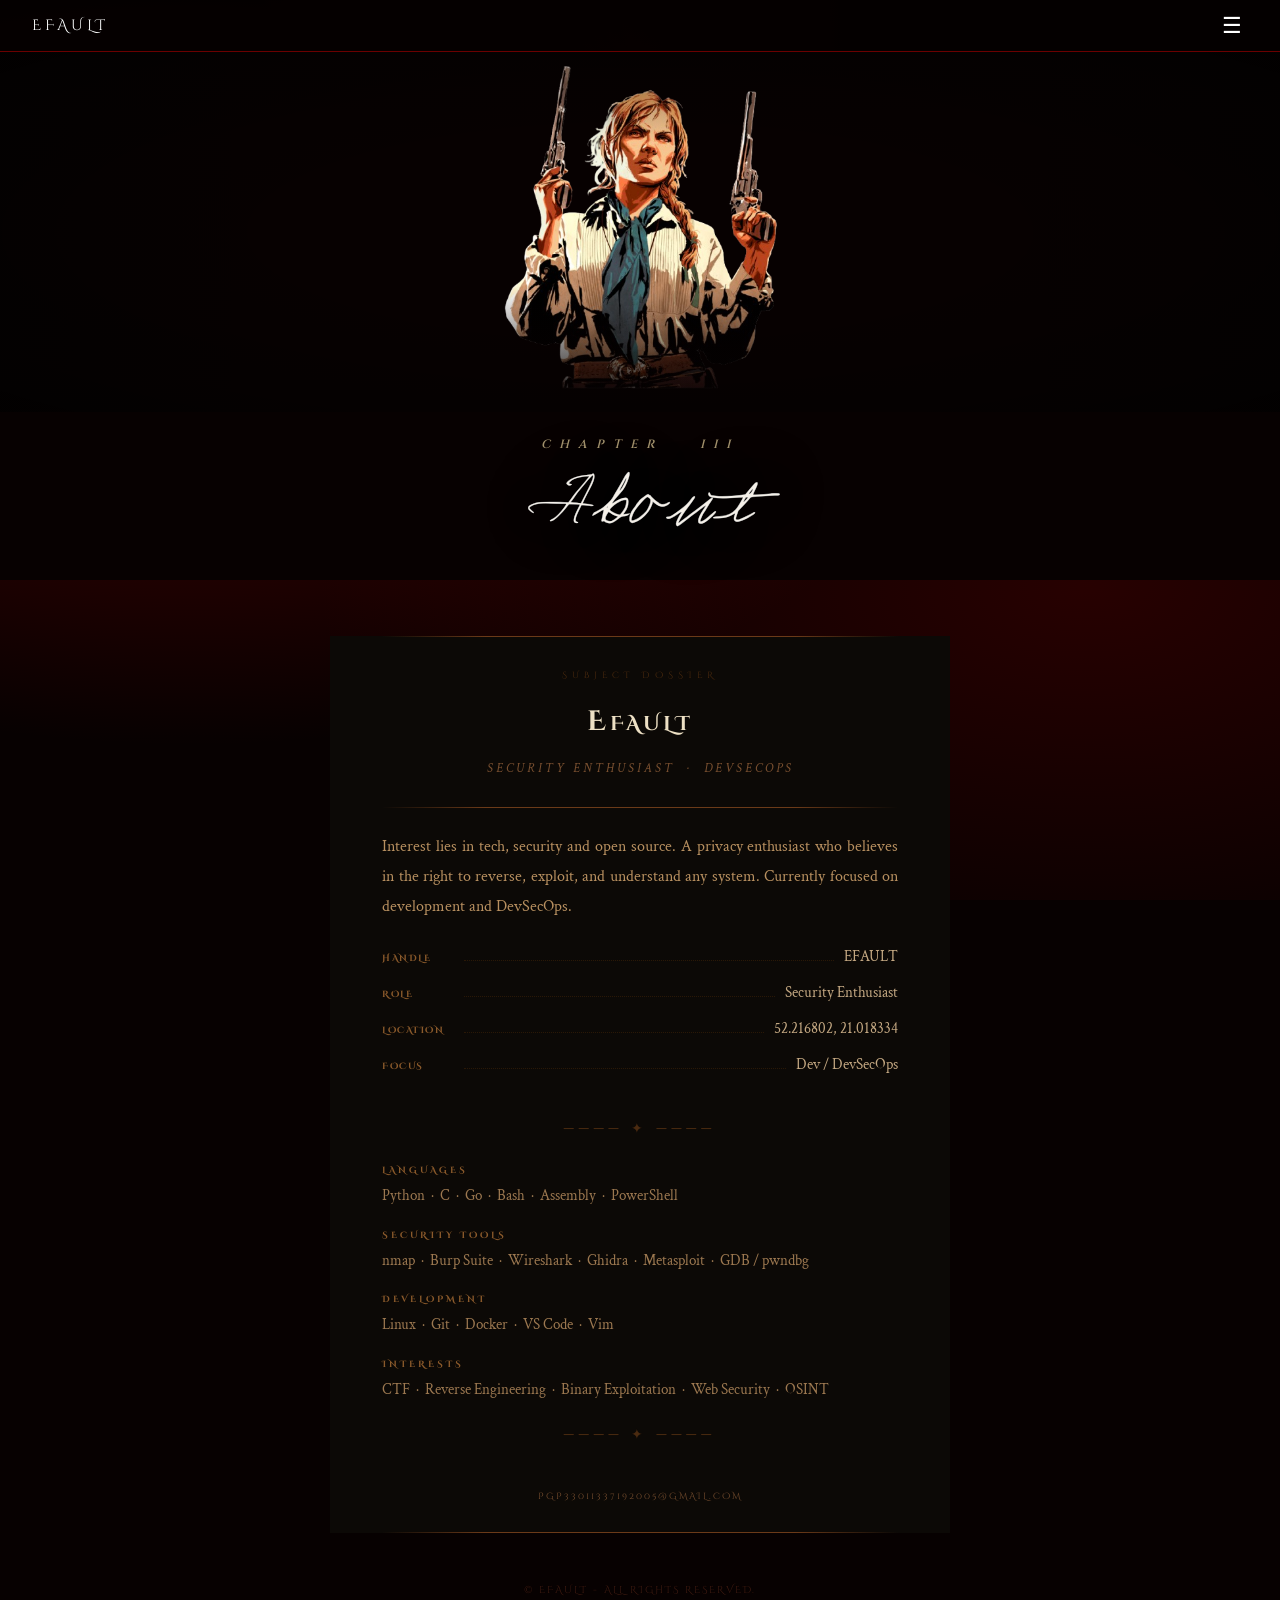
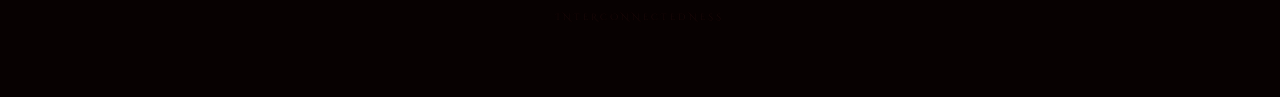
<file: about.html>
<!DOCTYPE html>
<html lang="en">
<head>
    <meta charset="UTF-8">
    <meta name="viewport" content="width=device-width, initial-scale=1.0">
    <title>EFAULT - ABOUT</title>
    <link rel="stylesheet" href="style.css">
</head>
<body>

    <nav class="navbar">
        <span class="navbar-brand">EFAULT</span>
        <button class="nav-trigger" id="navTrigger" aria-label="Open menu">&#9776;</button>
    </nav>

    <div class="rdr-menu-overlay" id="rdrMenuOverlay">
        <div class="rdr-menu-dimmer" id="rdrMenuDimmer"></div>
        <nav class="rdr-menu-panel">
            <img src="assets/arthur.jpg" class="menu-antique" alt="">
            <a href="index.html" class="rdr-menu-item">Home</a>
            <a href="blog.html"  class="rdr-menu-item">Blog</a>
            <a href="about.html" class="rdr-menu-item active">About</a>
            <button class="rdr-menu-close" id="rdrMenuClose">&#10005; &nbsp; Close</button>
        </nav>
    </div>

    <!-- Chapter Header -->
    <div class="rdr-chapter-header">
        <img src="assets/sadie.png" alt="" class="rdr-chapter-img rdr-chapter-img--natural">
        <div class="rdr-chapter-overlay rdr-chapter-overlay--light"></div>
    </div>
    <div class="rdr-chapter-info">
        <span class="rdr-chapter-num">Chapter &nbsp; III</span>
        <div class="rdr-chapter-title">About</div>
    </div>

    <div class="content">

        <div class="rdr-doc">

            <div class="rdoc-rule"></div>

            <div class="rdoc-header">
                <div class="rdoc-label">Subject Dossier</div>
                <div class="rdoc-name">Efault</div>
                <div class="rdoc-subtitle">Security Enthusiast &nbsp;·&nbsp; DevSecOps</div>
            </div>

            <div class="rdoc-rule"></div>

            <div class="rdoc-body">

                <p>Interest lies in tech, security and open source. A privacy enthusiast who believes in the right to reverse, exploit, and understand any system. Currently focused on development and DevSecOps.</p>

                <div class="rdoc-row">
                    <span class="rdoc-key">Handle</span>
                    <span class="rdoc-dots"></span>
                    <span class="rdoc-val">EFAULT</span>
                </div>
                <div class="rdoc-row">
                    <span class="rdoc-key">Role</span>
                    <span class="rdoc-dots"></span>
                    <span class="rdoc-val">Security Enthusiast</span>
                </div>
                <div class="rdoc-row">
                    <span class="rdoc-key">Location</span>
                    <span class="rdoc-dots"></span>
                    <span class="rdoc-val">52.216802, 21.018334</span>
                </div>
                <div class="rdoc-row">
                    <span class="rdoc-key">Focus</span>
                    <span class="rdoc-dots"></span>
                    <span class="rdoc-val">Dev / DevSecOps</span>
                </div>

            </div>

            <div class="rdoc-divider">──── ✦ ────</div>

            <div class="rdoc-section">
                <div class="rdoc-section-title">Languages</div>
                <div class="rdoc-inline">Python &nbsp;·&nbsp; C &nbsp;·&nbsp; Go &nbsp;·&nbsp; Bash &nbsp;·&nbsp; Assembly &nbsp;·&nbsp; PowerShell</div>
            </div>

            <div class="rdoc-section">
                <div class="rdoc-section-title">Security Tools</div>
                <div class="rdoc-inline">nmap &nbsp;·&nbsp; Burp Suite &nbsp;·&nbsp; Wireshark &nbsp;·&nbsp; Ghidra &nbsp;·&nbsp; Metasploit &nbsp;·&nbsp; GDB / pwndbg</div>
            </div>

            <div class="rdoc-section">
                <div class="rdoc-section-title">Development</div>
                <div class="rdoc-inline">Linux &nbsp;·&nbsp; Git &nbsp;·&nbsp; Docker &nbsp;·&nbsp; VS Code &nbsp;·&nbsp; Vim</div>
            </div>

            <div class="rdoc-section">
                <div class="rdoc-section-title">Interests</div>
                <div class="rdoc-inline">CTF &nbsp;·&nbsp; Reverse Engineering &nbsp;·&nbsp; Binary Exploitation &nbsp;·&nbsp; Web Security &nbsp;·&nbsp; OSINT</div>
            </div>

            <div class="rdoc-divider">──── ✦ ────</div>

            <div class="rdoc-closing">
                <a href="mailto:pgp33011337192005@gmail.com">pgp33011337192005@gmail.com</a>
            </div>

            <div class="rdoc-rule"></div>

        </div>

        <div class="site-footer">
            <p style="font-size:10px;">&copy; EFAULT - All rights reserved.</p>
            <div class="mystery-seal">INTERCONNECTEDNESS</div>
        </div>

    </div>
    <script src="menu.js"></script>
</body>
</html>
</file>
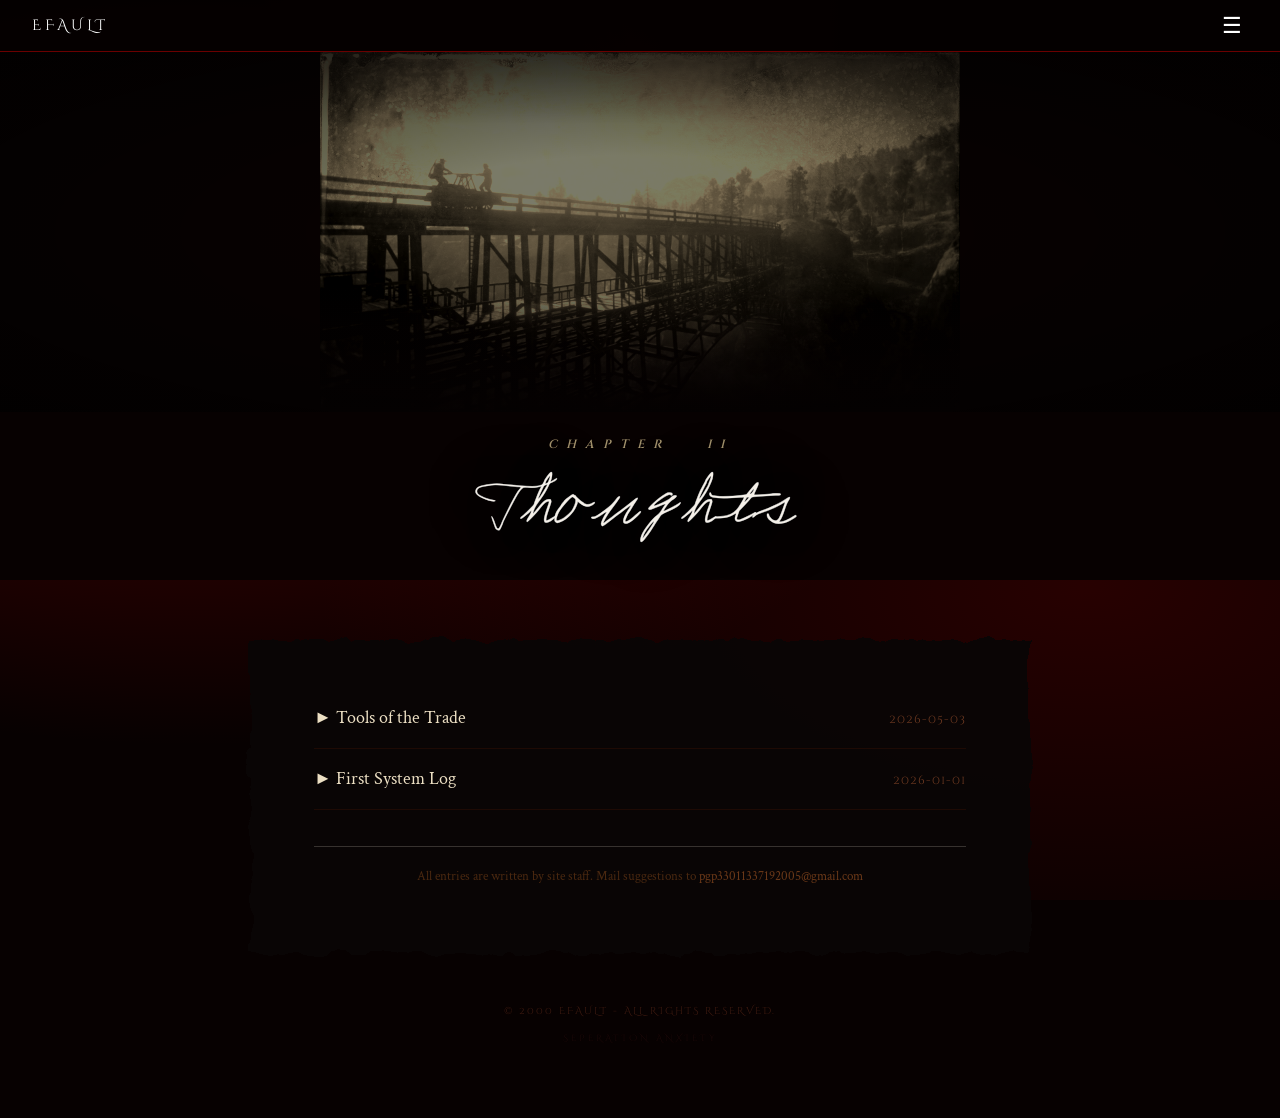
<file: blog.html>
<!DOCTYPE html>
<html lang="en">
<head>
    <meta charset="UTF-8">
    <meta name="viewport" content="width=device-width, initial-scale=1.0">
    <title>EFAULT - SITE NEWS</title>
    <link rel="stylesheet" href="style.css">
    <script src="marked.min.js"></script>
</head>
<body>

    <nav class="navbar">
        <span class="navbar-brand">EFAULT</span>
        <button class="nav-trigger" id="navTrigger" aria-label="Open menu">&#9776;</button>
    </nav>

    <div class="rdr-menu-overlay" id="rdrMenuOverlay">
        <div class="rdr-menu-dimmer" id="rdrMenuDimmer"></div>
        <nav class="rdr-menu-panel">
            <img src="assets/arthur.jpg" class="menu-antique" alt="">
            <a href="index.html" class="rdr-menu-item">Home</a>
            <a href="blog.html"  class="rdr-menu-item active">Blog</a>
            <a href="about.html" class="rdr-menu-item">About</a>
            <button class="rdr-menu-close" id="rdrMenuClose">&#10005; &nbsp; Close</button>
        </nav>
    </div>

    <!-- Chapter Header -->
    <div class="rdr-chapter-header">
        <img src="assets/thoughts.jpg" alt="" class="rdr-chapter-img">
        <div class="rdr-chapter-overlay"></div>
    </div>
    <div class="rdr-chapter-info">
        <span class="rdr-chapter-num">Chapter &nbsp; II</span>
        <div class="rdr-chapter-title">Thoughts</div>
    </div>

    <div class="content">

        <div class="rdr-letter">
            <div id="posts"></div>

            <div class="rdr-letter-rule rdr-letter-rule--bottom"></div>
            <p class="rdr-letter-footer">
                All entries are written by site staff. Mail suggestions to
                <a href="mailto:pgp33011337192005@gmail.com">pgp33011337192005@gmail.com</a>
            </p>
        </div>

        <div class="site-footer">
            <p style="font-size:10px;">&copy; 2000 EFAULT - All rights reserved.</p>
            <div class="mystery-seal">SEPERATION ANXIETY</div>
        </div>

    </div>

    <script src="app.js"></script>
    <script src="menu.js"></script>
</body>
</html>
</file>
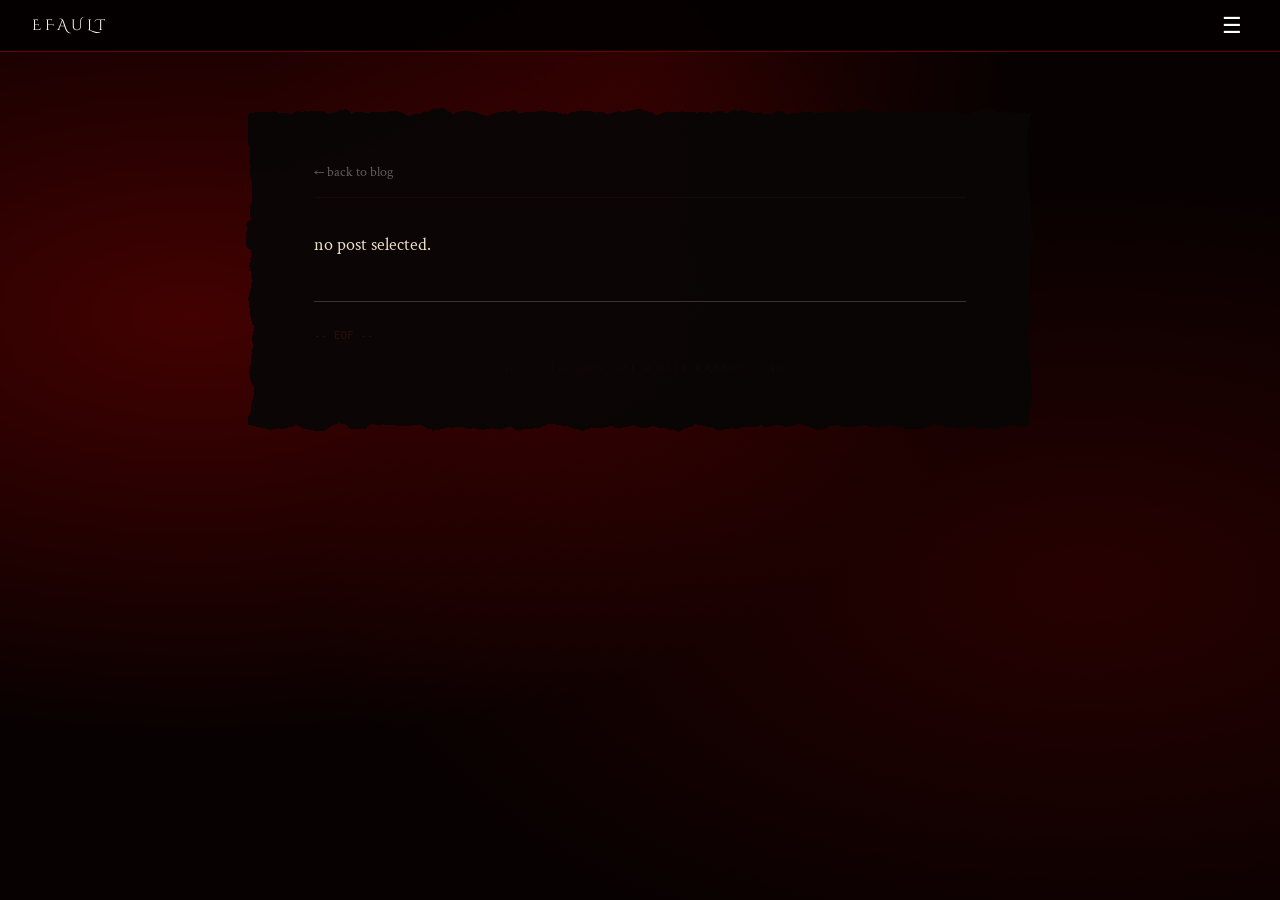
<file: post.html>
<!DOCTYPE html>
<html lang="en">
<head>
    <meta charset="UTF-8">
    <meta name="viewport" content="width=device-width, initial-scale=1.0">
    <title>EFAULT - POST</title>
    <link rel="stylesheet" href="style.css">
    <link rel="stylesheet" href="highlight.css">
    <script src="marked.min.js"></script>
    <script src="highlight.min.js"></script>
</head>
<body>

    <nav class="navbar">
        <span class="navbar-brand">EFAULT</span>
        <button class="nav-trigger" id="navTrigger" aria-label="Open menu">&#9776;</button>
    </nav>

    <div class="rdr-menu-overlay" id="rdrMenuOverlay">
        <div class="rdr-menu-dimmer" id="rdrMenuDimmer"></div>
        <nav class="rdr-menu-panel">
            <img src="assets/arthur.jpg" class="menu-antique" alt="">
            <a href="index.html" class="rdr-menu-item">Home</a>
            <a href="blog.html"  class="rdr-menu-item active">Blog</a>
            <a href="about.html" class="rdr-menu-item">About</a>
            <button class="rdr-menu-close" id="rdrMenuClose">&#10005; &nbsp; Close</button>
        </nav>
    </div>

<div class="content">
        <div class="rdr-letter">
            <div class="post-back"><a href="blog.html">&#8592; back to blog</a></div>
            <div id="post-header" class="post-header"></div>
            <div id="post" class="post"></div>
            <div class="rdr-letter-rule rdr-letter-rule--bottom"></div>
            <div class="eof">-- EOF --</div>
            <div class="mystery-seal" style="margin-top:14px;">3301 &nbsp;·&nbsp; follow the white rabbit &nbsp;·&nbsp; 50</div>
        </div>
    </div>

    <script>
        async function initPost() {
            const params = new URLSearchParams(window.location.search);
            const file = params.get("file");
            const postDiv = document.getElementById("post");

            if (!file) {
                postDiv.innerHTML = "<p>no post selected.</p>";
                return;
            }

            try {
                const [mdRes, idxRes] = await Promise.all([
                    fetch(`posts/${file}.md`),
                    fetch(`posts/index.json`)
                ]);
                if (!mdRes.ok) throw new Error("not found");

                const text = await mdRes.text();
                postDiv.innerHTML = marked.parse(text);

                postDiv.querySelectorAll("pre code").forEach(el => {
                    if (!el.className || el.className.trim() === "") {
                        const result = hljs.highlightAuto(el.textContent);
                        el.innerHTML = result.value;
                        el.classList.add("hljs");
                    } else {
                        hljs.highlightElement(el);
                    }
                });

                if (idxRes.ok) {
                    const index = await idxRes.json();
                    const meta = index.find(p => p.file.replace(/^posts\//, "").replace(/\.md$/, "") === file);
                    if (meta) {
                        const h1 = postDiv.querySelector("h1");
                        if (h1) h1.remove();

                        const header = document.getElementById("post-header");
                        const imgHtml = meta.image
                            ? `<div class="post-header-img-wrap"><img src="${meta.image}" class="post-header-img" alt=""><div class="post-header-img-fade"></div></div>`
                            : '';
                        header.innerHTML = `
                            ${imgHtml}
                            <h1 class="post-header-title">${meta.title}</h1>
                            <div class="post-header-date">${meta.date}</div>
                            <div class="post-header-rule"></div>
                        `;
                    }
                }
            } catch {
                postDiv.innerHTML = "<p style='color:#8b1a1a'>[ERROR] could not load post.</p>";
            }
        }

        initPost();
    </script>
    <script src="menu.js"></script>
</body>
</html>
</file>
<file: style.css>
@import url('https://fonts.googleapis.com/css2?family=Great+Vibes&family=Cinzel:wght@400;600&family=Rye&family=Cinzel+Decorative:wght@400;700&family=Crimson+Text:ital,wght@0,400;0,600;1,400&display=swap');

@font-face {
    font-family: 'ArthursWriting';
    src: url('assets/fonts/arthurs writing.ttf') format('truetype');
    font-weight: normal;
    font-style: normal;
}

@font-face {
    font-family: 'ChineseRocks';
    src: url('assets/fonts/chinese rocks rg.ttf') format('truetype');
    font-weight: normal;
    font-style: normal;
}

* {
    box-sizing: border-box;
    -webkit-tap-highlight-color: transparent;
}

html {
    scroll-behavior: smooth;
    -webkit-text-size-adjust: 100%;
}

body {
    background-color: #070101;
    background-image:
        radial-gradient(ellipse at 15% 35%, rgba(140, 0, 0, 0.45) 0%, transparent 52%),
        radial-gradient(ellipse at 85% 65%, rgba(100, 0, 0, 0.35) 0%, transparent 50%),
        radial-gradient(ellipse at 50% 5%,  rgba(120, 0, 0, 0.30) 0%, transparent 42%);
    background-attachment: fixed;
    color: #b89060;
    font-family: 'Crimson Text', Georgia, serif;
    font-size: 16px;
    margin: 0;
    padding: 0;
    line-height: 1.8;
    min-height: 100vh;
}

a {
    color: #a0601a;
    text-decoration: none;
}

a:hover {
    color: #cc8010;
    text-decoration: underline;
}

/* ── NAVBAR ─────────────────────────────── */
.navbar {
    background: rgba(5, 1, 1, 0.96);
    padding: 0 32px;
    height: 52px;
    display: flex;
    align-items: center;
    justify-content: space-between;
    gap: 4px;
    font-family: 'Cinzel Decorative', serif;
    border-bottom: 1px solid #6b0000;
    position: sticky;
    top: 0;
    z-index: 100;
}

.navbar-brand {
    font-family: 'Cinzel Decorative', serif;
    font-size: 15px;
    color: #ffffff;
    letter-spacing: 4px;
    text-transform: uppercase;
    user-select: none;
    transition: color 0.15s;
}

.navbar-brand:hover { color: #000000; }

.nav-trigger {
    background: none;
    border: none;
    color: #ffffff;
    font-size: 22px;
    cursor: pointer;
    padding: 4px 6px;
    line-height: 1;
    transition: color 0.15s;
}

.nav-trigger:hover { color: #000000; }

/* ── RDR2 PAUSE MENU OVERLAY ─────────────── */
.rdr-menu-overlay {
    position: fixed;
    inset: 0;
    z-index: 9000;
    display: flex;
    visibility: hidden;
    pointer-events: none;
}

.rdr-menu-overlay.is-open {
    visibility: visible;
    pointer-events: all;
}

/* Right side — grayscale dim */
.rdr-menu-dimmer {
    flex: 1;
    background: rgba(0, 0, 0, 0.80);
    backdrop-filter: grayscale(1) brightness(0.28);
    opacity: 0;
    transition: opacity 0.45s;
    cursor: pointer;
}

.rdr-menu-overlay.is-open .rdr-menu-dimmer {
    opacity: 1;
}

.rdr-menu-overlay.is-open.is-closing .rdr-menu-dimmer {
    opacity: 0;
    transition: opacity 0.42s ease-in;
}

/* Fractal-noise filter wrapper — sits as flex item */
.rdr-menu-wrap {
    flex-shrink: 0;
}

.rdr-menu-panel {
    width: 360px;
    height: 100vh;
    background: #0d0b0b;
    box-shadow: inset -18px 0 45px rgba(0,0,0,0.85), inset 0 0 80px rgba(0,0,0,0.5);
    display: flex;
    flex-direction: column;
    justify-content: flex-start;
    align-items: center;
    padding: 224px 48px 64px 40px;
    position: relative;
    text-align: center;
    overflow: hidden;

    clip-path: polygon(0% 0%, 100% 0%, 100% 0%, 0% 0%);
    transition: clip-path 0.60s cubic-bezier(0.22, 0.61, 0.36, 1);
}

/* ── Menu blood drips ─────────────────────────────────────── */
.menu-drip {
    position: absolute;
    top: 0;
    width: var(--md-w, 3px);
    background: linear-gradient(180deg, rgba(140,0,0,0.95), #c20000 40%, #e80000 70%, rgba(160,0,0,0.15));
    border-radius: 0 0 60% 60%;
    opacity: 0;
    transform: scaleY(0);
    transform-origin: top center;
    will-change: transform, opacity;
    contain: layout;
    animation: menu-drip-fall var(--md-dur, 5s) var(--md-delay, 0s) ease-in infinite;
    pointer-events: none;
    z-index: 0;
}

@keyframes menu-drip-fall {
    0%   { transform: scaleY(0);    opacity: 0;    }
    4%   { transform: scaleY(0.03); opacity: 0.92; }
    60%  { transform: scaleY(1);    opacity: 0.88; }
    88%  { transform: scaleY(1);    opacity: 0.55; }
    100% { transform: scaleY(1);    opacity: 0;    }
}

/* ── Menu blood splatter spots ────────────────────────────── */
.menu-splat-spot {
    position: absolute;
    border-radius: 50%;
    background: radial-gradient(circle, rgba(170,0,0,0.72) 15%, rgba(100,0,0,0.38) 55%, transparent 80%);
    pointer-events: none;
    z-index: 0;
}

.rdr-menu-overlay.is-open .rdr-menu-panel {
    clip-path: polygon(0% 0%, 100% 0%, 100% 100%, 0% 100%);
}

/* Drain-down closing animation */
.rdr-menu-overlay.is-open.is-closing .rdr-menu-panel {
    clip-path: polygon(0% 100%, 100% 100%, 100% 100%, 0% 100%);
    transition: clip-path 0.44s cubic-bezier(0.7, 0, 0.84, 0);
}

/* Antique image — top of the red panel */
.menu-antique {
    position: absolute;
    top: 0;
    left: 0;
    width: 100%;
    height: 210px;
    object-fit: cover;
    object-position: center top;
    filter: sepia(50%) brightness(0.80) contrast(1.1);
    opacity: 0.92;
    pointer-events: none;
}

/* Menu links */
.rdr-menu-item {
    display: block;
    font-family: 'ArthursWriting', cursive;
    font-size: 52px;
    color: #ffffff;
    text-decoration: none;
    letter-spacing: 2px;
    position: relative;
    z-index: 1;
    margin-bottom: 2px;
    -webkit-text-stroke: 0.4px rgba(255,255,255,0.6);
    line-height: 1.45;
    transition: color 0.18s, transform 0.18s, text-shadow 0.18s, letter-spacing 0.18s;
    text-shadow: 1px 2px 8px rgba(0, 0, 0, 0.70);
    width: 100%;
    text-align: center;
}

.rdr-menu-item:hover {
    color: #ffe8a0;
    text-decoration: none;
    transform: translateX(6px) scale(1.06);
    letter-spacing: 5px;
    text-shadow: 0 0 18px rgba(255, 200, 80, 0.65), 1px 2px 8px rgba(0,0,0,0.70);
}

.rdr-menu-item.active {
    color: #ffe8a0;
}

/* Close button */
.rdr-menu-close {
    position: absolute;
    bottom: 28px;
    left: 50%;
    transform: translateX(-50%);
    background: rgba(0,0,0,0.30);
    border: 1px solid rgba(255,255,255,0.35);
    border-radius: 2px;
    font-family: 'ArthursWriting', cursive;
    font-size: 22px;
    color: rgba(255, 255, 255, 0.85);
    cursor: pointer;
    letter-spacing: 2px;
    padding: 8px 20px;
    white-space: nowrap;
    transition: color 0.15s, background 0.15s, border-color 0.15s;
}

.rdr-menu-close:hover {
    color: #fff;
    background: rgba(0,0,0,0.55);
    border-color: rgba(255,255,255,0.75);
}

/* ── RDR2 CHAPTER HEADER ────────────────── */
.rdr-chapter-header {
    position: relative;
    width: 100%;
    height: 360px;
    overflow: hidden;
    display: block;
    background: #070101;
}

.rdr-chapter-img {
    position: absolute;
    inset: 0;
    width: 100%;
    height: 100%;
    object-fit: contain;
    object-position: center center;
    display: block;
    z-index: 0;
    filter: sepia(85%) brightness(0.48) contrast(1.15);
}

.rdr-chapter-img--natural {
    filter: none;
}

/* feathered vignette on all edges */
.rdr-chapter-overlay {
    position: absolute;
    inset: 0;
    z-index: 1;
    background:
        radial-gradient(ellipse at 50% 50%, transparent 30%, rgba(0,0,0,0.72) 100%),
        linear-gradient(to right,  #070101 0%, transparent 18%, transparent 82%, #070101 100%),
        linear-gradient(to bottom, rgba(5,1,1,0.4) 0%, transparent 20%, transparent 65%, #070101 100%);
    pointer-events: none;
}

.rdr-chapter-overlay--light {
    background:
        radial-gradient(ellipse at 50% 50%, transparent 35%, rgba(0,0,0,0.55) 100%),
        linear-gradient(to right,  rgba(5,1,1,0.75) 0%, transparent 20%, transparent 80%, rgba(5,1,1,0.75) 100%),
        linear-gradient(to bottom, rgba(5,1,1,0.2) 0%, transparent 25%, transparent 65%, rgba(7,1,1,0.92) 100%);
}

.rdr-chapter-edge { display: none; }

/* chapter label + title sit BELOW the image as a block */
.rdr-chapter-info {
    text-align: center;
    padding: 22px 0 28px;
    background: #070101;
}

.rdr-chapter-num {
    display: block;
    font-family: 'Cinzel', serif;
    font-style: italic;
    font-weight: 600;
    font-size: 12px;
    letter-spacing: 9px;
    color: rgba(215, 195, 145, 0.75);
    text-transform: uppercase;
    margin-bottom: 4px;
}

.rdr-chapter-title {
    font-family: 'ArthursWriting', cursive;
    font-size: 92px;
    -webkit-text-stroke: 0.6px rgba(255,255,255,0.55);
    font-weight: 400;
    color: #f5f0e8;
    line-height: 1.0;
    text-shadow: 0 2px 28px rgba(0,0,0,1), 0 0 60px rgba(0,0,0,0.9);
}

/* ── HERO / SITE HEADER ─────────────────── */
.site-header {
    background: transparent;
    text-align: center;
    padding: 48px 20px 44px;
    position: relative;
}

.hero-gif {
    display: block;
    margin: 0 auto;
    max-width: 680px;
    width: 92%;
}

.hero-tagline {
    font-family: 'Crimson Text', serif;
    font-size: 12px;
    letter-spacing: 7px;
    color: rgba(160, 80, 40, 0.65);
    text-transform: uppercase;
    margin-top: 20px;
}

/* Scanline grain overlay */
.site-header::before {
    content: '';
    position: absolute;
    inset: 0;
    background-image:
        repeating-linear-gradient(
            0deg,
            transparent,
            transparent 2px,
            rgba(0, 0, 0, 0.22) 2px,
            rgba(0, 0, 0, 0.22) 4px
        );
    pointer-events: none;
    opacity: 0.45;
}

/* Subtle 3301 ghost */
.site-header::after {
    content: '3301';
    position: absolute;
    bottom: 8px;
    right: 24px;
    font-family: 'Cinzel Decorative', serif;
    font-size: 78px;
    color: rgba(180, 0, 0, 0.05);
    pointer-events: none;
    user-select: none;
    line-height: 1;
}

/* ── WANTED POSTER ──────────────────────── */
.wanted-poster {
    position: relative;
    max-width: 700px;
    margin: 0 auto;
    padding: 36px 64px 40px;
    background: linear-gradient(160deg, #100400 0%, #1c0600 45%, #0c0200 100%);
    border: 3px solid #7a3e10;
    text-align: center;
}

.wanted-poster::before {
    content: '';
    position: absolute;
    inset: 9px;
    border: 1px solid rgba(150, 65, 15, 0.40);
    pointer-events: none;
}

.poster-label {
    font-family: 'Cinzel Decorative', serif;
    font-size: 11px;
    letter-spacing: 14px;
    color: #b8904a;
    text-transform: uppercase;
    margin-bottom: 4px;
}

.poster-status {
    font-family: 'Cinzel Decorative', serif;
    font-size: 10px;
    letter-spacing: 7px;
    color: #8b0000;
    text-transform: uppercase;
    margin-bottom: 10px;
}

.poster-rule {
    height: 1px;
    background: linear-gradient(to right, transparent, #7a3e10 20%, #c8701a 50%, #7a3e10 80%, transparent);
    margin: 8px 0;
}

.poster-name {
    font-family: 'Cinzel Decorative', serif;
    font-size: 86px;
    color: #ffffff;
    letter-spacing: 8px;
    text-transform: uppercase;
    margin: 6px 0;
    line-height: 1;
    animation: blood-pulse 3.5s ease-in-out infinite;
}

.poster-tagline {
    font-family: 'Crimson Text', serif;
    font-size: 11px;
    letter-spacing: 7px;
    color: rgba(190, 130, 60, 0.65);
    text-transform: uppercase;
    margin: 10px 0 6px;
}

.poster-reward {
    font-family: 'Cinzel Decorative', serif;
    font-size: 13px;
    letter-spacing: 5px;
    color: #9a6828;
    margin-top: 10px;
}

@keyframes blood-pulse {
    0%, 100% {
        text-shadow:
            0 0 8px  rgba(220, 0, 0, 0.80),
            0 0 24px rgba(140, 0, 0, 0.50),
            0 2px 12px rgba(0, 0, 0, 0.95);
    }
    50% {
        text-shadow:
            0 0 18px rgba(255, 0, 0, 1.00),
            0 0 50px rgba(200, 0, 0, 0.80),
            0 0 80px rgba(120, 0, 0, 0.40),
            0 2px 12px rgba(0, 0, 0, 0.95);
    }
}

/* ── CONTENT WRAPPER ────────────────────── */
.content {
    text-align: center;
    padding: 20px 24px 48px;
}

/* ── PAGE HEADER ────────────────────────── */
.page-header {
    font-family: 'Cinzel Decorative', serif;
    font-size: 11px;
    font-weight: 700;
    color: #cc0000;
    letter-spacing: 5px;
    text-align: center;
    margin: 32px 0 6px;
    text-transform: uppercase;
}

/* ── PROMO BANNER ───────────────────────── */
.promo-banner {
    display: inline-block;
    background: rgba(139, 0, 0, 0.08);
    color: #a0601a;
    font-size: 15px;
    padding: 10px 24px;
    border: 1px solid rgba(139, 0, 0, 0.35);
    text-decoration: none;
    width: auto;
    margin: 8px 0;
    font-family: 'Crimson Text', serif;
    letter-spacing: 0.05em;
}

.promo-banner:hover {
    background: rgba(139, 0, 0, 0.18);
    border-color: rgba(139, 0, 0, 0.6);
    color: #cc8010;
    text-decoration: none;
}

/* ── ALPHABET NAV ───────────────────────── */
.alpha-nav {
    font-family: 'Crimson Text', serif;
    font-size: 13px;
    color: #3d1a10;
    letter-spacing: 2px;
    margin: 10px 0;
    word-spacing: 4px;
}

.alpha-nav a { color: #5a2818; text-decoration: none; }
.alpha-nav a:hover { color: #cc0000; text-decoration: none; }

/* ── SEARCH ─────────────────────────────── */
.mp3-search { font-size: 14px; margin: 12px 0; color: #5a2818; }
.mp3-search input[type="text"] {
    background: rgba(6, 1, 1, 0.92);
    border: 1px solid #5a0000;
    color: #b89060;
    padding: 5px 10px;
    font-family: 'Crimson Text', serif;
    outline: none;
}
.mp3-search input[type="text"]:focus { border-color: #cc0000; }
.mp3-search input[type="submit"] {
    background: #8b0000;
    border: none;
    color: #c4a882;
    cursor: pointer;
    padding: 5px 14px;
    font-family: 'Cinzel Decorative', serif;
    font-size: 9px;
    letter-spacing: 1px;
    margin-left: 4px;
}
.mp3-search input[type="submit"]:hover { background: #aa0000; }

/* ── TERMS ──────────────────────────────── */
.terms {
    text-align: left;
    max-width: 780px;
    margin: 0 auto;
    font-size: 16px;
    line-height: 1.9;
    color: #9c7850;
    font-family: 'Crimson Text', serif;
}

.terms ol { padding-left: 22px; }
.terms li { margin-bottom: 6px; }
.terms a { color: #a0601a; }
.terms strong { color: #c4a882; }

/* ── FOOTER ─────────────────────────────── */
.site-footer {
    text-align: center;
    margin-top: 48px;
    padding-bottom: 24px;
    color: #3d1a10;
    font-size: 10px;
    font-family: 'Cinzel Decorative', serif;
    letter-spacing: 2px;
    text-transform: uppercase;
}

/* ── RDR LETTER DOCUMENT ────────────────── */
.rdr-letter {
    max-width: 780px;
    margin: 40px auto 0;
    padding: 48px 64px 52px;
    position: relative;
    text-align: left;
    overflow: visible;
}

/* torn aged background — filter only on this layer, text stays sharp */
.rdr-letter::before {
    content: '';
    position: absolute;
    inset: 0;
    background: rgba(10, 6, 6, 0.96);
    filter: url(#rdr-torn);
    z-index: 0;
    pointer-events: none;
}

.rdr-letter > * {
    position: relative;
    z-index: 1;
}

/* small spaced label — "CHAPTER II" style */
.chapter-label {
    font-family: 'Cinzel', serif;
    font-size: 10px;
    letter-spacing: 10px;
    color: rgba(200, 175, 125, 0.60);
    text-align: center;
    text-transform: uppercase;
    margin-bottom: 2px;
}

/* large script title */
.rdr-letter-title {
    font-family: 'ArthursWriting', cursive;
    font-size: 110px;
    font-weight: 400;
    color: #ffffff;
    text-align: center;
    line-height: 1.1;
    margin: 0 0 32px;
    text-shadow: 0 2px 24px rgba(0,0,0,0.85);
}

.rdr-letter-rule {
    height: 1px;
    background: rgba(220, 210, 195, 0.22);
    margin: 0 0 32px;
}

.rdr-letter-rule--bottom {
    margin: 36px 0 18px;
}

.rdr-letter-footer {
    font-family: 'Crimson Text', serif;
    font-size: 13px;
    color: #4a2810;
    text-align: center;
    margin-top: 10px;
}

.rdr-letter-footer a { color: #6a3818; }

/* ── HOME LETTER ────────────────────────── */
.home-letter {
    margin-top: 32px;
}

.letter-salutation {
    font-family: 'ArthursWriting', cursive;
    font-size: 62px;
    color: #f5f0e8;
    margin: 24px 0 18px;
    line-height: 1.1;
    text-shadow: 0 2px 18px rgba(0,0,0,0.85);
    -webkit-text-stroke: 0.3px rgba(255,255,255,0.25);
}

.letter-body {
    font-family: 'Crimson Text', serif;
    font-size: 17px;
    line-height: 2;
    color: #b89060;
    margin: 0 0 18px;
    text-align: justify;
}

.letter-quote {
    font-family: 'ArthursWriting', cursive;
    font-size: 36px;
    color: rgba(184, 130, 60, 0.75);
    text-align: center;
    margin: 28px 0 4px;
    line-height: 1.3;
}

.letter-quote-attr {
    font-family: 'Cinzel', serif;
    font-size: 10px;
    letter-spacing: 5px;
    color: rgba(140, 90, 40, 0.55);
    text-align: center;
    text-transform: uppercase;
    margin: 0 0 20px;
}

.letter-sign {
    font-family: 'ArthursWriting', cursive;
    font-size: 48px;
    color: rgba(215, 190, 140, 0.80);
    text-align: right;
    margin: 24px 0 20px;
    text-shadow: 0 2px 12px rgba(0,0,0,0.70);
}

/* ── POST LIST ──────────────────────────── */
.post-item {
    padding: 14px 0;
    border-bottom: 1px solid #1e0a04;
    display: flex;
    align-items: baseline;
    gap: 14px;
}

.post-item a {
    color: #ede0c4;
    text-decoration: none;
    font-size: 18px;
    font-weight: 400;
    flex: 1;
    font-family: 'Crimson Text', serif;
    transition: color 0.15s;
}

.post-item a:hover {
    color: #ffffff;
}

.post-date {
    color: #6b3820;
    font-size: 12px;
    white-space: nowrap;
    font-family: 'Cinzel Decorative', serif;
    letter-spacing: 1px;
    font-variant-numeric: tabular-nums;
}

/* ── POST ───────────────────────────────── */
.post {
    font-size: 18px;
    color: #ede0c4;
    line-height: 2.15;
    text-align: left;
    font-family: 'Crimson Text', serif;
}

.post p { margin: 22px 0; }

.post-meta-date {
    font-family: 'Cinzel', serif;
    font-size: 11px;
    letter-spacing: 6px;
    color: rgba(184, 144, 96, 0.70);
    text-align: center;
    text-transform: uppercase;
    margin: -18px 0 36px;
}

/* ── POST HEADER BLOCK ──────────────────────── */
.post-header-img-wrap {
    position: relative;
    width: 100%;
    max-height: 320px;
    overflow: hidden;
    margin-bottom: 28px;
    border-radius: 2px;
}

.post-header-img {
    width: 100%;
    max-height: 320px;
    object-fit: cover;
    object-position: center center;
    display: block;
    filter: sepia(60%) brightness(0.65) contrast(1.1);
}

.post-header-img-fade {
    position: absolute;
    inset: 0;
    background:
        linear-gradient(to bottom, transparent 40%, rgba(10,6,6,0.98) 100%),
        linear-gradient(to right, rgba(10,6,6,0.5) 0%, transparent 20%, transparent 80%, rgba(10,6,6,0.5) 100%);
    pointer-events: none;
}

.post-header {
    position: relative;
    margin-bottom: 28px;
}

.post-header-title {
    font-family: 'ArthursWriting', cursive;
    font-size: 86px;
    font-weight: 400;
    color: #f5f0e8;
    line-height: 1.05;
    margin: 0 0 0;
    text-shadow: 0 2px 24px rgba(0,0,0,0.85);
    -webkit-text-stroke: 0.4px rgba(255,255,255,0.3);
}

.post-header-date {
    font-family: 'ArthursWriting', cursive;
    font-size: 28px;
    color: rgba(184, 144, 96, 0.70);
    text-align: right;
    margin: 0 0 16px;
}

.post-header-rule {
    height: 1px;
    background: linear-gradient(to right, transparent, rgba(184,144,96,0.30) 40%, rgba(184,144,96,0.30) 60%, transparent);
    margin-bottom: 24px;
}

/* HEADINGS */
.post h1 {
    font-family: 'ArthursWriting', cursive;
    font-size: 90px;
    font-weight: 400;
    color: #ede0c4;
    text-align: center;
    line-height: 1.1;
    margin: 0 0 28px;
    text-shadow: 0 2px 24px rgba(0,0,0,0.85);
}

.post h1::before {
    content: 'E F A U L T';
    display: block;
    font-family: 'Cinzel', serif;
    font-size: 10px;
    font-weight: 400;
    letter-spacing: 10px;
    color: rgba(200, 175, 125, 0.60);
    margin-bottom: 4px;
    text-shadow: none;
}

.post h2 {
    font-family: 'ArthursWriting', serif;
    font-size: 42px;
    font-weight: 400;
    color: #ede0c4;
    border-bottom: 1px solid rgba(255,255,255,0.12);
    padding-bottom: 4px;
    margin: 32px 0 12px;
    letter-spacing: 1px;
}

.post h3 {
    font-family: 'ArthursWriting', serif;
    font-size: 32px;
    font-weight: 400;
    color: #ede0c4;
    margin: 22px 0 8px;
}

.post h4, .post h5, .post h6 {
    font-size: 14px;
    font-weight: 600;
    color: rgba(237, 224, 196, 0.75);
    margin: 14px 0 6px;
}

/* LISTS */
.post ul, .post ol { padding-left: 22px; margin: 8px 0; }
.post ul { list-style-type: disc; }
.post li { margin: 4px 0; }

/* INLINE CODE */
.post code {
    background: rgba(5, 0, 0, 0.92);
    padding: 1px 6px;
    border: 1px solid #2a0e08;
    color: #cc0000;
    font-family: 'Courier New', monospace;
    font-size: 12px;
}

/* CODE BLOCK */
.post pre {
    background: rgba(4, 0, 0, 0.94);
    border: 1px solid #2a0e08;
    border-left: 3px solid #8b0000;
    margin: 14px 0;
    padding: 14px 16px;
    overflow-x: auto;
    position: relative;
}

.post pre code {
    background: none;
    border: none;
    padding: 0;
    color: inherit;
    font-size: 13px;
}

/* HR */
.post hr { border: none; border-top: 1px solid #2a0e08; margin: 20px 0; }

/* BLOCKQUOTE */
.post blockquote {
    border-left: 3px solid #8b0000;
    margin: 12px 0;
    padding: 4px 14px;
    color: #5a3020;
    font-style: italic;
    background: rgba(4, 0, 0, 0.90);
}

/* BACK LINK */
.post-back {
    font-family: 'Crimson Text', serif;
    font-size: 14px;
    margin-bottom: 20px;
    border-bottom: 1px solid #1a0808;
    padding-bottom: 12px;
}

.post-back a { color: rgba(255,255,255,0.35); text-decoration: none; }
.post-back a:hover { color: rgba(255,255,255,0.70); text-decoration: none; }


/* SWORD BANNER */
.sword-banner { display: none; }

/* ── HIDDEN ELEMENTS ────────────────────── */
.cryptic-bar {
    font-family: monospace;
    font-size: 10px;
    color: rgba(180, 0, 0, 0.1);
    letter-spacing: 7px;
    margin-top: 20px;
    text-align: center;
    user-select: none;
    position: relative;
    z-index: 1;
}

.whale-ghost {
    position: absolute;
    bottom: 10px;
    left: 18px;
    font-family: monospace;
    font-size: 9px;
    line-height: 1.25;
    white-space: pre;
    color: rgba(139, 0, 0, 0.06);
    pointer-events: none;
    user-select: none;
}

.mystery-seal {
    font-family: 'Cinzel Decorative', serif;
    font-size: 9px;
    color: #1a0808;
    letter-spacing: 3px;
    text-align: center;
    margin-top: 6px;
    transition: color 0.5s;
    cursor: default;
    user-select: none;
    text-transform: uppercase;
}

.mystery-seal:hover { color: #5a2818; }

/* EOF */
.eof { color: #2a0e08; margin-top: 24px; font-size: 11px; font-family: monospace; }

/* ── BLOOD DRIPS ────────────────────────── */
.blood-drips-container {
    position: fixed;
    top: 0;
    left: 0;
    width: 100%;
    pointer-events: none;
    z-index: 998;
    contain: layout paint style;
}

.blood-drip {
    position: absolute;
    top: 0;
    background: linear-gradient(to bottom, #6b0000 0%, #bb0000 55%, #8b0000 100%);
    border-radius: 0 0 50% 50%;
    opacity: 0;
    transform: scaleY(0);
    transform-origin: top center;
    will-change: transform, opacity;
    contain: layout;
    animation: drip-grow linear infinite;
}

@keyframes drip-grow {
    0%   { transform: scaleY(0);    opacity: 0;    }
    6%   { transform: scaleY(0.04); opacity: 0.85; }
    65%  { transform: scaleY(1);    opacity: 0.85; }
    82%  { transform: scaleY(1);    opacity: 0.5;  }
    100% { transform: scaleY(0);    opacity: 0;    }
}

/* ── BLOOD SPLATTER ─────────────────────── */
.blood-splat {
    position: fixed;
    transform: translate(-50%, -50%) scale(0) rotate(var(--rot, 0deg));
    border-radius: 50% 38% 62% 28% / 48% 62% 38% 52%;
    background: radial-gradient(ellipse at 38% 38%, #dd0000 0%, #8b0000 55%, #4a0000 85%, transparent 100%);
    pointer-events: none;
    z-index: 9999;
    animation: splat-burst 0.9s ease-out forwards;
}

@keyframes splat-burst {
    0%   { transform: translate(-50%, -50%) scale(0)   rotate(var(--rot, 0deg)); opacity: 1;   }
    25%  { transform: translate(-50%, -50%) scale(1.1) rotate(var(--rot, 0deg)); opacity: 0.95; }
    100% { transform: translate(-50%, -50%) scale(2.2) rotate(var(--rot, 0deg)); opacity: 0;   }
}

/* ── RDR2 DOCUMENT — ABOUT PAGE ─────────── */

.rdr-doc {
    max-width: 620px;
    margin: 36px auto 48px;
    background: #0c0906;
    padding: 0 52px;
    font-family: 'Crimson Text', Georgia, serif;
}

.rdoc-rule {
    border: none;
    height: 1px;
    background: linear-gradient(to right, transparent, #6b3a18 20%, #6b3a18 80%, transparent);
    margin: 0;
}

.rdoc-header {
    text-align: center;
    padding: 30px 0 26px;
}

.rdoc-label {
    font-family: 'Cinzel Decorative', serif;
    font-size: 9px;
    color: #4a2a0e;
    letter-spacing: 5px;
    text-transform: uppercase;
    margin-bottom: 14px;
}

.rdoc-name {
    font-family: 'Cinzel Decorative', serif;
    font-size: 28px;
    font-weight: 700;
    color: #ede0c4;
    letter-spacing: 4px;
    font-variant: small-caps;
    margin-bottom: 10px;
}

.rdoc-subtitle {
    font-family: 'Crimson Text', serif;
    font-size: 13px;
    color: #7a5030;
    letter-spacing: 3px;
    text-transform: uppercase;
    font-style: italic;
}

.rdoc-body {
    padding: 24px 0 10px;
    text-align: left;
}

.rdoc-body p {
    font-size: 16px;
    line-height: 1.9;
    color: #b89060;
    margin: 0 0 20px;
    text-align: justify;
}

.rdoc-row {
    display: flex;
    align-items: baseline;
    margin-bottom: 9px;
    font-size: 15px;
}

.rdoc-key {
    font-family: 'Cinzel Decorative', serif;
    font-size: 9px;
    font-weight: 700;
    color: #8b5a2b;
    text-transform: uppercase;
    letter-spacing: 1.5px;
    white-space: nowrap;
    min-width: 72px;
}

.rdoc-dots {
    flex: 1;
    border-bottom: 1px dotted #2a1806;
    margin: 0 10px 3px;
}

.rdoc-val {
    color: #c4a882;
    font-size: 15px;
    font-family: 'Crimson Text', serif;
}

.rdoc-divider {
    text-align: center;
    color: #4a2a10;
    font-size: 14px;
    letter-spacing: 5px;
    margin: 20px 0;
    font-family: 'Crimson Text', serif;
}

.rdoc-section {
    margin-bottom: 18px;
    text-align: left;
}

.rdoc-section-title {
    font-family: 'Cinzel Decorative', serif;
    font-size: 9px;
    font-weight: 700;
    color: #8b5a2b;
    letter-spacing: 3px;
    text-transform: uppercase;
    margin-bottom: 5px;
}

.rdoc-inline {
    font-family: 'Crimson Text', serif;
    font-size: 15px;
    color: #9c7850;
    line-height: 1.7;
}

.rdoc-closing {
    text-align: center;
    padding: 20px 0 28px;
    font-family: 'Cinzel Decorative', serif;
    font-size: 9px;
    letter-spacing: 2px;
    text-transform: uppercase;
}

.rdoc-closing a {
    color: #7a5030;
    text-decoration: none;
}

.rdoc-closing a:hover {
    color: #c4a060;
    text-decoration: none;
}

/* ── SADIE PORTRAIT — ABOUT PAGE ────────── */
.sadie-figure {
    max-width: 620px;
    margin: 32px auto 0;
    padding: 0;
    position: relative;
    display: block;
    border: 1px solid #3a1e08;
    border-bottom: none;
    overflow: hidden;
}

.sadie-portrait {
    display: block;
    width: 100%;
    height: 320px;
    object-fit: cover;
    object-position: center 20%;
    filter: sepia(90%) contrast(1.25) brightness(0.42) hue-rotate(-8deg);
    margin: 0;
}

/* Bottom fade — melts the portrait into the document below */
.sadie-vignette {
    position: absolute;
    inset: 0;
    background: linear-gradient(
        to bottom,
        rgba(0, 0, 0, 0.10) 0%,
        transparent          30%,
        rgba(0, 0, 0, 0.30) 70%,
        rgba(12, 9, 6, 1.00) 100%
    );
    pointer-events: none;
}

/* BASE */
img { max-width: 100%; height: auto; }

/* MOBILE */
/* ── MOBILE PERFORMANCE ─────────────────── */
@media (max-width: 768px) {
    body {
        background-image: none;
        background-attachment: scroll;
    }

    .rdr-menu-dimmer {
        backdrop-filter: none;
        background: rgba(0, 0, 0, 0.88);
    }

    .rdr-letter::before {
        filter: none;
    }

    .blood-splat {
        display: none;
    }

    .rdr-chapter-img {
        will-change: auto;
    }

    .rdr-menu-panel {
        will-change: clip-path;
    }
}

@media (max-width: 600px) {
    .content { padding: 16px 14px 32px; }
    .site-header { padding: 40px 16px 38px; }
    .site-banner { max-width: 240px; }
    .site-title-text { font-size: 46px; }
    .promo-banner { font-size: 14px; width: 100%; padding: 8px 12px; }
    .terms { padding: 0 4px; }
    .news-container { padding: 12px; }
    .sadie-figure { margin: 16px auto 0; }
    .sadie-portrait { height: 200px; }
    .rdr-doc { padding: 0 18px; }
    .rdoc-name { font-size: 20px; letter-spacing: 2px; }
    .rdoc-body p { text-align: left; }
    .post pre { font-size: 11px; }
    .navbar { padding: 0 12px; gap: 2px; }
    .navbar a { padding: 6px 8px; font-size: 9px; }
    .site-title-text { font-size: 44px; letter-spacing: 2px; }
    .rdr-menu-panel { width: 85vw; padding: 220px 32px 80px; height: 100vh; justify-content: flex-start; }
    .rdr-menu-item { font-size: 36px; }
    .rdr-menu-close {
        left: 50%;
        transform: translateX(-50%);
        bottom: 72px;
        font-size: 20px;
        padding: 12px 36px;
        border: 1px solid rgba(139, 0, 0, 0.60);
        background: rgba(20, 0, 0, 0.55);
        color: rgba(240, 220, 190, 0.90);
        letter-spacing: 3px;
        box-shadow: 0 0 18px rgba(100, 0, 0, 0.30), inset 0 0 12px rgba(0,0,0,0.40);
        border-radius: 1px;
    }
    .rdr-letter { padding: 32px 22px 48px; }
    .post-header-title { font-size: 54px; }
    .letter-salutation { font-size: 42px; }
    .letter-sign { font-size: 34px; }
    .letter-quote { font-size: 26px; }

    /* Banner — pull title up to overlap the image bottom */
    .rdr-chapter-header {
        height: 240px;
    }
    .rdr-chapter-info {
        margin-top: -80px;
        padding: 0 0 20px;
        background: transparent;
        position: relative;
        z-index: 2;
    }
    .rdr-chapter-title {
        font-size: 62px;
        text-shadow: 0 2px 28px rgba(0,0,0,1), 0 0 60px rgba(0,0,0,1);
    }
    .rdr-chapter-overlay {
        background:
            radial-gradient(ellipse at 50% 50%, transparent 20%, rgba(0,0,0,0.80) 100%),
            linear-gradient(to right, #070101 0%, transparent 18%, transparent 82%, #070101 100%),
            linear-gradient(to bottom, rgba(5,1,1,0.3) 0%, transparent 25%, transparent 35%, #070101 100%);
    }
}
</file>
<file: highlight.css>
pre code.hljs{display:block;overflow-x:auto;padding:1em}code.hljs{padding:3px 5px}.hljs{color:#abb2bf;background:#282c34}.hljs-comment,.hljs-quote{color:#5c6370;font-style:italic}.hljs-doctag,.hljs-formula,.hljs-keyword{color:#c678dd}.hljs-deletion,.hljs-name,.hljs-section,.hljs-selector-tag,.hljs-subst{color:#e06c75}.hljs-literal{color:#56b6c2}.hljs-addition,.hljs-attribute,.hljs-meta .hljs-string,.hljs-regexp,.hljs-string{color:#98c379}.hljs-attr,.hljs-number,.hljs-selector-attr,.hljs-selector-class,.hljs-selector-pseudo,.hljs-template-variable,.hljs-type,.hljs-variable{color:#d19a66}.hljs-bullet,.hljs-link,.hljs-meta,.hljs-selector-id,.hljs-symbol,.hljs-title{color:#61aeee}.hljs-built_in,.hljs-class .hljs-title,.hljs-title.class_{color:#e6c07b}.hljs-emphasis{font-style:italic}.hljs-strong{font-weight:700}.hljs-link{text-decoration:underline}
</file>
